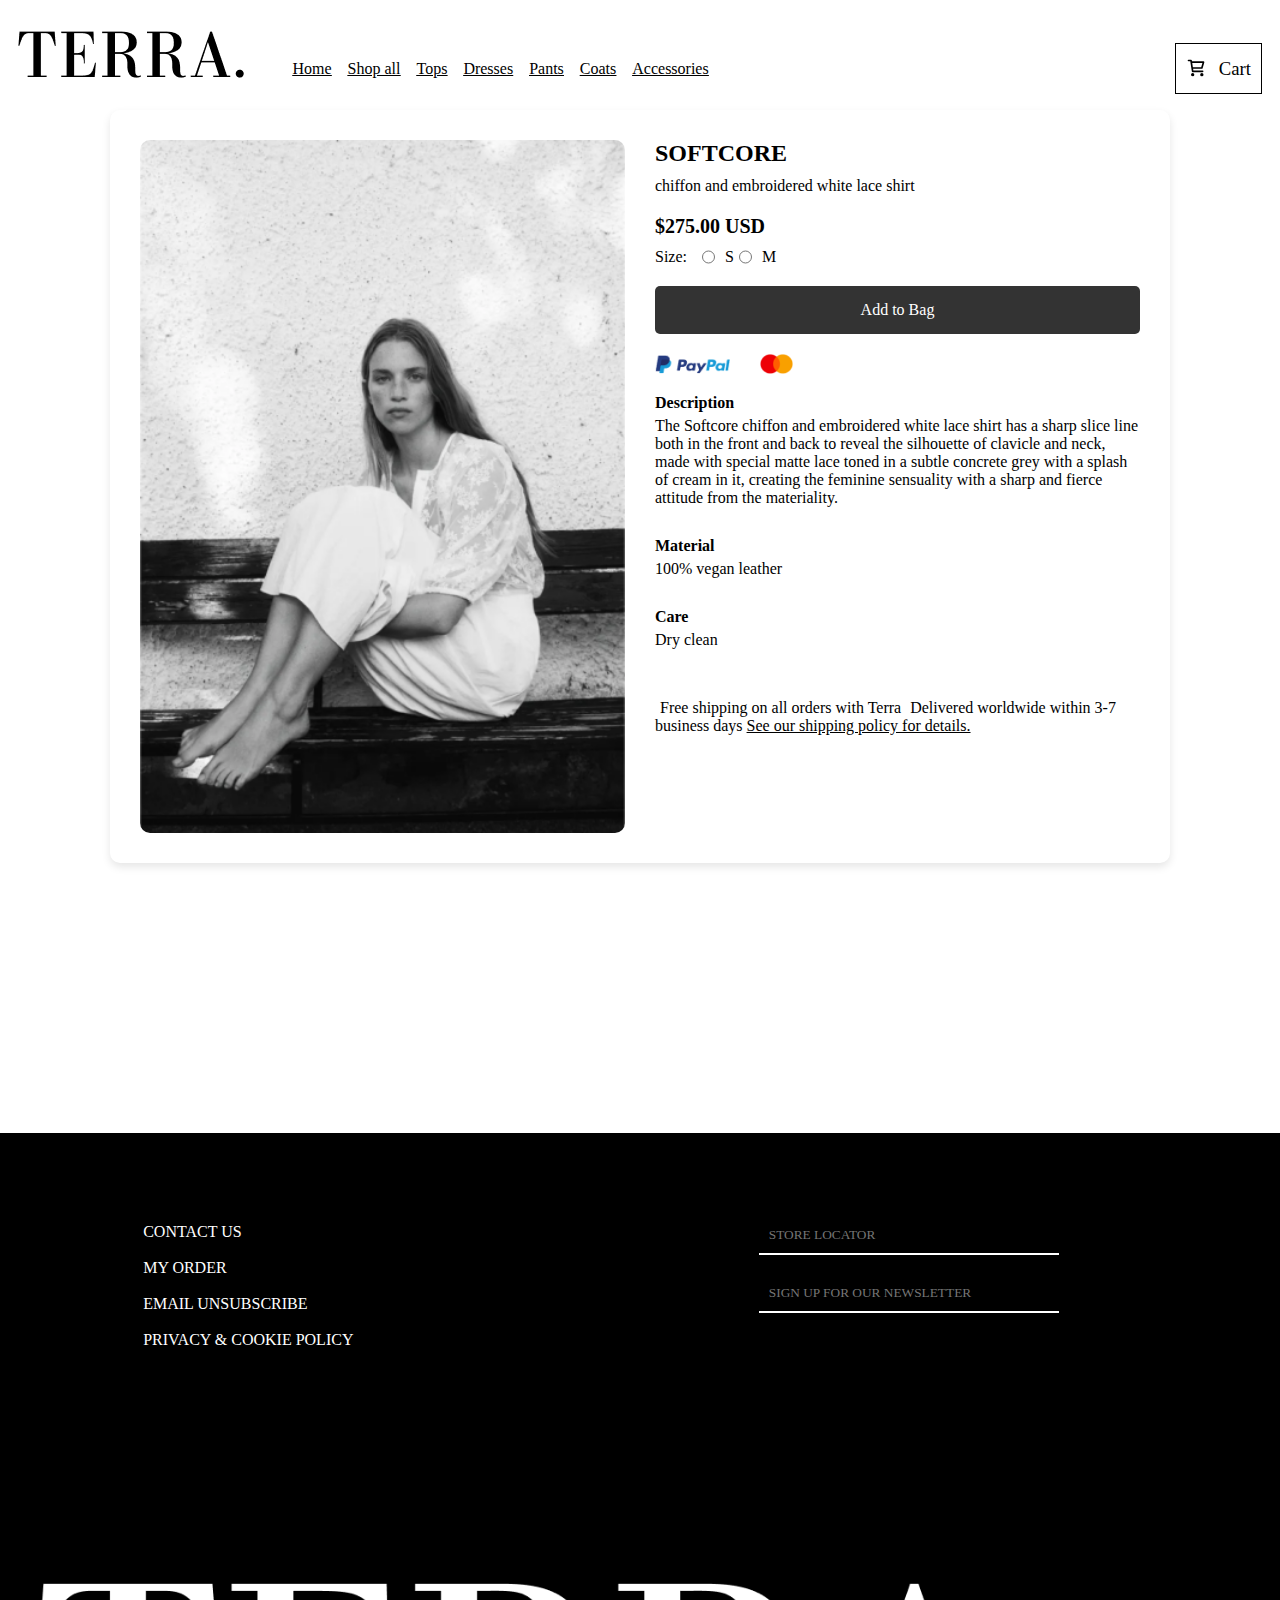
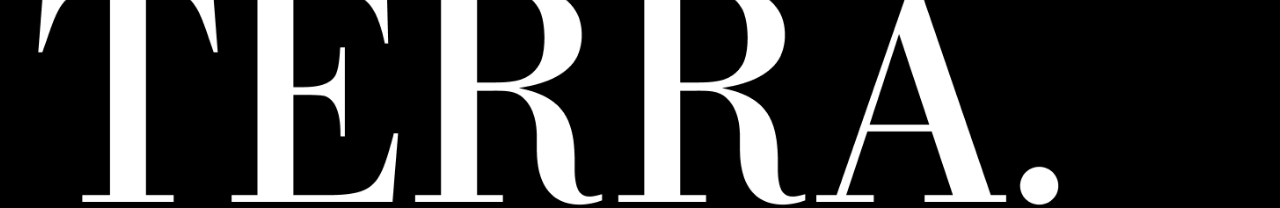
<file: item1.html>
<html lang="en">
<head>
    <meta charset="UTF-8">
    <meta name="viewport" content="width=device-width, initial-scale=1.0">
    <link rel="icon" type="image/ico" href="images/favicon.ico">
    <title>TERRA.</title>
    <link rel="stylesheet" href="styles.css">
</head>
<body>
    <header>
        <div class="container">
            <div class="logo">
                <img src = "images/TERRA..png"/>
            </div>
            <div class="nav-bar">
                <nav class ="nav-styles">
                    <ul>
                        <li><a class ="nav-styles" href="index.html">Home</a></li>
                        <li><a class ="nav-styles" href="shop.html">Shop all</a></li>
                        <li><a class ="nav-styles" href="tops.html">Tops</a></li>
                        <li><a class ="nav-styles" href="dress.html">Dresses</a></li>
                        <li><a class ="nav-styles" href="#">Pants</a></li>
                        <li><a class ="nav-styles" href="#">Coats</a></li>
                        <li><a class ="nav-styles" href="#">Accessories</a></li>
                    </ul>
                </nav>
                <div class="worldwide">
                    <img  class="cart" src  = "images/cart.svg"/>
                    <h3>Cart</h3>
                </div>
            </div>
        </div>
    </header>
    <div class="item-container">
        <div class="itemimage-container">
            <img src = "images/catalogue1.png"/>
        </div>
   
        <div class="product-details">
            <div class="product-title">SOFTCORE</div>
            <div class="product-description">chiffon and embroidered white lace shirt</div>
            <div class="price">$275.00 USD</div>
            <div class="size-selector">
                <label for="size-s">Size:</label>
                <input type="radio" id="size-s" name="size" value="S"> S</input>
                <input type="radio" id="size-m" name="size" value="M"> M</input>
            </div>
            <button class="add-to-bag-button">Add to Bag</button>
            <div class="payment-options">
                <img src="images/paypal.png" alt="PayPal">
                <img src="images/mastercard.png" alt="Mastercard">
               
            </div>
            <div class="product-details-section">
                <div class="product-details-title">Description</div>
                <div class="product-details-content">The Softcore chiffon and embroidered white lace shirt has a sharp slice line both in the front and back to reveal the silhouette of clavicle and neck, made with special matte lace toned in a subtle concrete grey with a splash of cream in it, creating the feminine sensuality with a sharp and fierce attitude from the materiality.</div>
            </div>
            <div class="product-details-section">
                <div class="product-details-title">Material</div>
                <div class="product-details-content">100% vegan leather</div>
            </div>
            <div class="product-details-section">
                <div class="product-details-title">Care</div>
                <div class="product-details-content">Dry clean</div>
            </div>
            <div class="shipping-details">
                <i class="fa fa-truck" aria-hidden="true"></i> Free shipping on all orders with Terra
                <i class="fa fa-globe" aria-hidden="true"></i> Delivered worldwide within 3-7 business days
                <a class = "nav-styles" href="#">See our shipping policy for details.</a>
            </div>
        </div>
    </div>
</div>
<div class="footer">
    <div class="footer-content">
        <div class="content">
            <a href="#" class="link">CONTACT US<br><br></a>
            <a href="#" class="link">MY ORDER<br><br></a>
            <a href="#" class="link">EMAIL UNSUBSCRIBE<br><br></a>
            <a href="#" class="link">PRIVACY & COOKIE POLICY<br></a>
        </div>
        <div class="form">
            <input type="text" placeholder="STORE LOCATOR">
            <br>
            <input type="text" placeholder="SIGN UP FOR OUR NEWSLETTER">

        </div>
    </div>
  <div class="footer-img">
    <img src = "images/footer.png"/>
  </div>
</div>
</file>
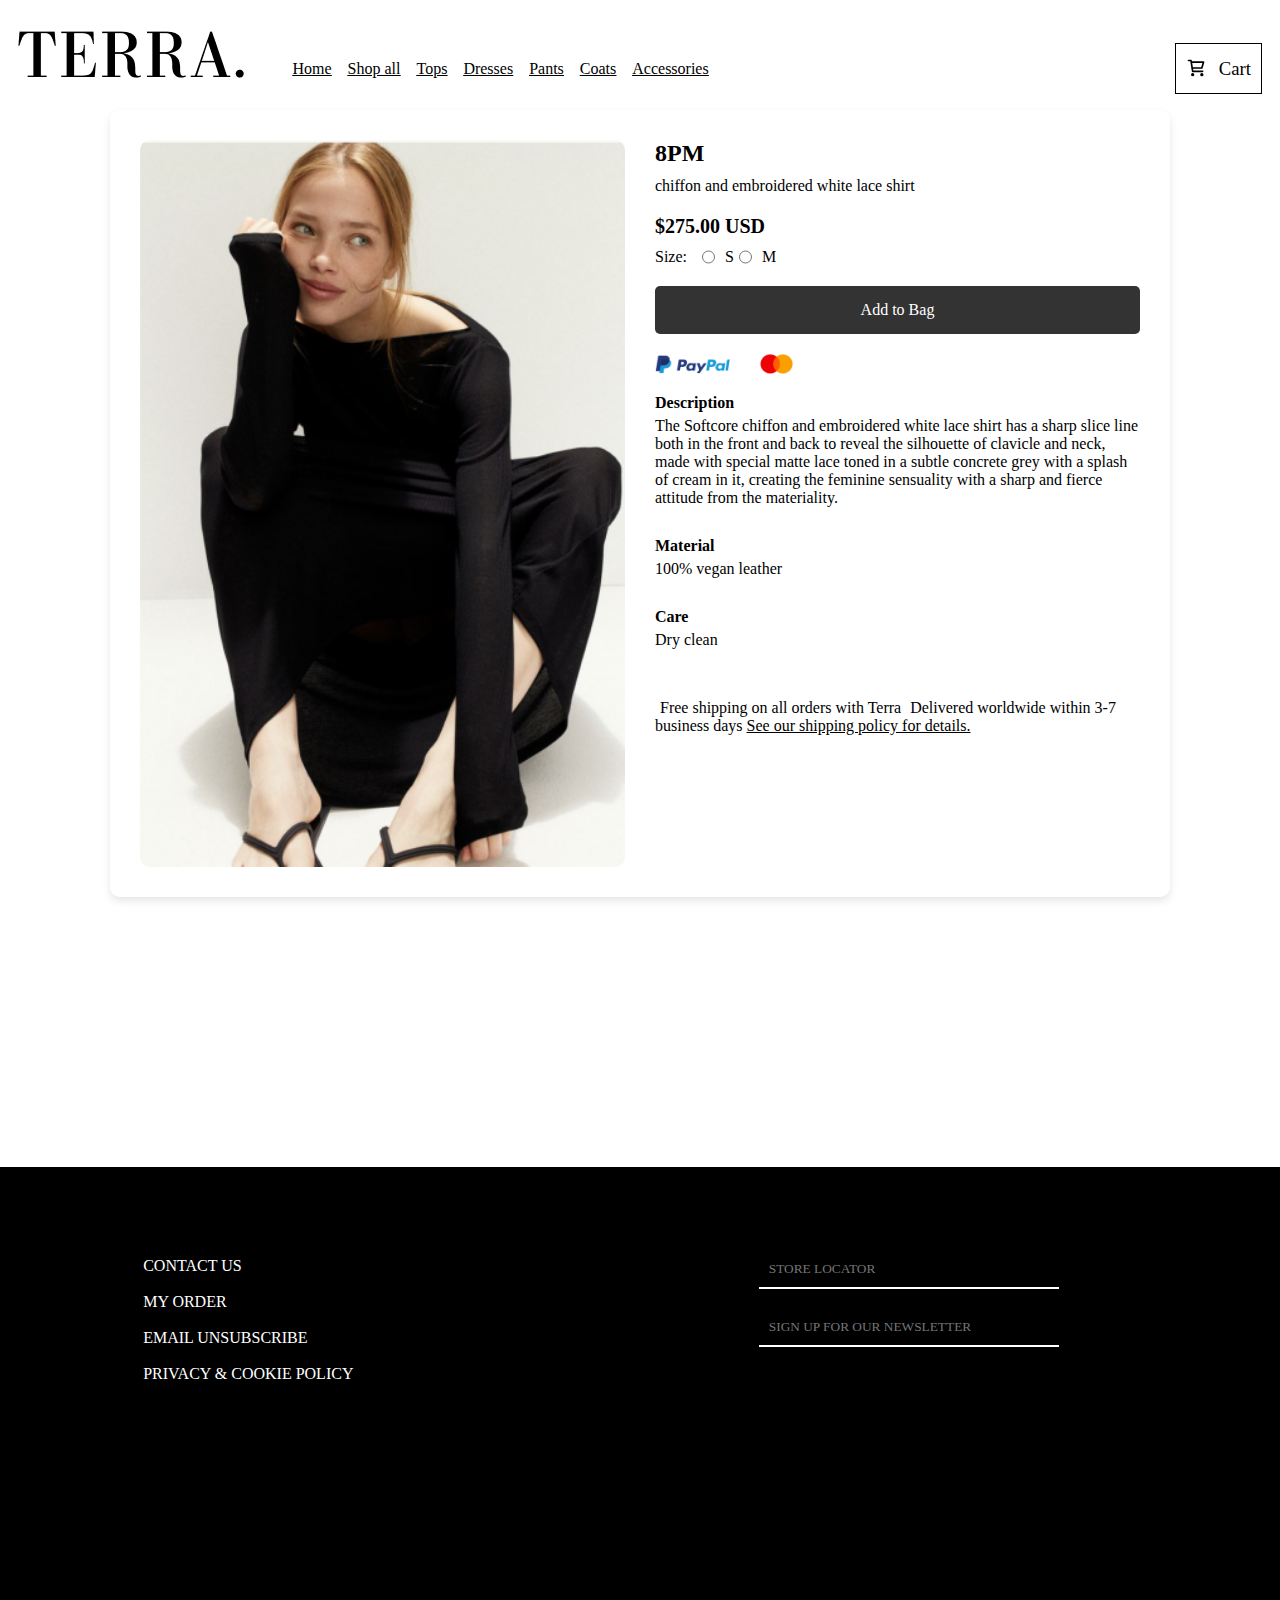
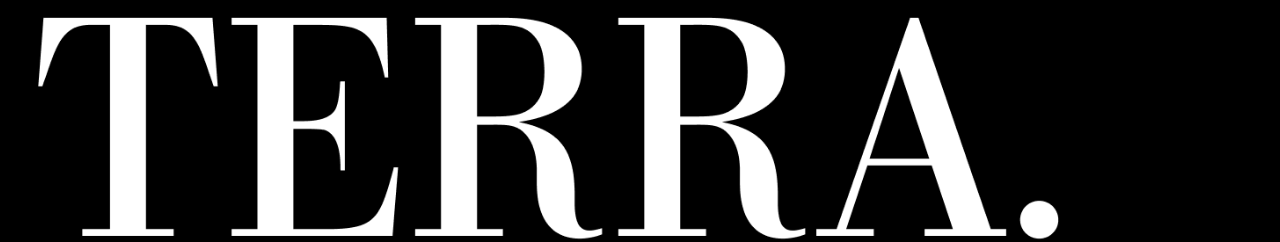
<file: item2.html>
<html lang="en">
<head>
    <meta charset="UTF-8">
    <meta name="viewport" content="width=device-width, initial-scale=1.0">
    <link rel="icon" type="image/ico" href="images/favicon.ico">
    <title>TERRA.</title>
    <link rel="stylesheet" href="styles.css">
</head>
<body>
    <header>
        <div class="container">
            <div class="logo">
                <img src = "images/TERRA..png"/>
            </div>
            <div class="nav-bar">
                <nav class ="nav-styles">
                    <ul>
                        <li><a class ="nav-styles" href="index.html">Home</a></li>
                        <li><a class ="nav-styles" href="shop.html">Shop all</a></li>
                        <li><a class ="nav-styles" href="tops.html">Tops</a></li>
                        <li><a class ="nav-styles" href="dress.html">Dresses</a></li>
                        <li><a class ="nav-styles" href="#">Pants</a></li>
                        <li><a class ="nav-styles" href="#">Coats</a></li>
                        <li><a class ="nav-styles" href="#">Accessories</a></li>
                    </ul>
                </nav>
                <div class="worldwide">
                    <img  class="cart" src  = "images/cart.svg"/>
                    <h3>Cart</h3>
                </div>
            </div>
        </div>
    </header>
    <div class="item-container">
        <div class="itemimage-container">
            <img src = "images/cat2.png"/>
        </div>
   
        <div class="product-details">
            <div class="product-title">8PM</div>
            <div class="product-description">chiffon and embroidered white lace shirt</div>
            <div class="price">$275.00 USD</div>
            <div class="size-selector">
                <label for="size-s">Size:</label>
                <input type="radio" id="size-s" name="size" value="S"> S</input>
                <input type="radio" id="size-m" name="size" value="M"> M</input>
            </div>
            <button class="add-to-bag-button">Add to Bag</button>
            <div class="payment-options">
                <img src="images/paypal.png" alt="PayPal">
                <img src="images/mastercard.png" alt="Mastercard">
               
            </div>
            <div class="product-details-section">
                <div class="product-details-title">Description</div>
                <div class="product-details-content">The Softcore chiffon and embroidered white lace shirt has a sharp slice line both in the front and back to reveal the silhouette of clavicle and neck, made with special matte lace toned in a subtle concrete grey with a splash of cream in it, creating the feminine sensuality with a sharp and fierce attitude from the materiality.</div>
            </div>
            <div class="product-details-section">
                <div class="product-details-title">Material</div>
                <div class="product-details-content">100% vegan leather</div>
            </div>
            <div class="product-details-section">
                <div class="product-details-title">Care</div>
                <div class="product-details-content">Dry clean</div>
            </div>
            <div class="shipping-details">
                <i class="fa fa-truck" aria-hidden="true"></i> Free shipping on all orders with Terra
                <i class="fa fa-globe" aria-hidden="true"></i> Delivered worldwide within 3-7 business days
                <a class = "nav-styles" href="#">See our shipping policy for details.</a>
            </div>
        </div>
    </div>
</div>
<div class="footer">
    <div class="footer-content">
        <div class="content">
            <a href="#" class="link">CONTACT US<br><br></a>
            <a href="#" class="link">MY ORDER<br><br></a>
            <a href="#" class="link">EMAIL UNSUBSCRIBE<br><br></a>
            <a href="#" class="link">PRIVACY & COOKIE POLICY<br></a>
        </div>
        <div class="form">
            <input type="text" placeholder="STORE LOCATOR">
            <br>
            <input type="text" placeholder="SIGN UP FOR OUR NEWSLETTER">

        </div>
    </div>
  <div class="footer-img">
    <img src = "images/footer.png"/>
  </div>
</div>
</file>
<file: styles.css>
@font-face {
    font-family: 'titlefont';
    src: url('fonts/OPTIBodoni-Antiqua.otf') format('otf');
    font-weight: normal;
    font-style: normal;
  }
@import url('https://fonts.googleapis.com/css2?family=Inter:wght@100..900&display=swap');


*{
    margin: 0;
    font-family: 'Inter';
    font-weight: 400;
    padding: 0;
}
header {
    background-color: #ffffff;
    padding: 1rem;
}
.container {
    display: flex;
    justify-content: space-around;
    align-items: center;
}
.logo {
    font-size: 2rem;
    font-weight: bold;
}
nav ul {
    list-style: none;
    margin: 0;
    padding: 0;
    display: flex;
}
nav li {
    margin-right: 1rem;
}
nav a {
    text-decoration: none;
    color: #333;
}
.nav-bar{
    display: flex;
    justify-content: space-between;
    gap: 50vh;
    align-items: center;
}

.nav-bar{
    padding-top: 3vh;
    padding-left:5vh;
}
.content {
    display: flex;
    margin-top: 0rem;
    justify-content: space-between;
    padding-left : 1vw;
    height : 90vh;
    width : 100vw;
}
.sidebar {
    width: 15%;
    padding: 1rem;
}
.main {
    width: 85%;
    padding: 1rem;
    padding-right : 0;
}
video {
    width: 100%;
    overflow: hidden;

}
.image-container video {
    width: 100%;
    height: 100%;
    object-fit: cover;
}
.image-text {
    position: absolute;
    top: 14vh;
    right: 0;
    width: 79%;
    padding: 1rem;
    color: white;
    z-index : 100;
    text-align: left;
}
.campaign{
    position: absolute;
    bottom:0vh;
    right: 2vw;
    text-align: right;
    color: white;

}
.terrabig{
    position: absolute;
    top: 36vh;
    right: 0;
}
.terrabig img{
    height: 175px;
}
.image-text h3{
    padding-bottom : 2vh;
    margin-top : 1vh;
    text-align: left;
    
}
.nav-styles:hover{
    cursor: pointer;
}
.store-currency {
    display: flex;
    align-items: center;
    margin-bottom: 1rem;
}
.store-currency img {
    margin-right: 0.5rem;
}
.worldwide{
    display : flex;
    border: 1px solid black;
    gap: 1vw;
    padding : 1.5vh 0.8vw;

}

@keyframes slide {
    from {
      transform: translateX(0);
    }
    to {
      transform: translateX(-120%);
    }
  }
  

.logos-slide{
    padding: 10vh;
    white-space: nowrap;
    
  }
  .elegance{
    width: 100%;
    white-space : nowrap;
    overflow: hidden;
  }
  
  .logos-slide::before {
    left: 0;
    background: linear-gradient(to left, rgba(255, 255, 255, 0), rgb(116, 23, 23));
  }
  
  .logos-slide::after {
    right: 0;
    background: linear-gradient(to right, rgba(255, 255, 255, 0), white);
  }
  
  
  .logos-slide {
    padding-bottom: 10vh;
    display: flex;
    animation: 20s slide infinite linear;
  }
  
.logos-slide img {
    height: 10vh;
    margin: 0 40px;
  }
  .logos-slide:hover {
    animation-play-state: paused;
    transition: all 0.7s;
  }

.outer{
    overflow-x: hidden;
}
.slider{
    display: flex;
    width: 450vw;
}
.section{
    height: 100vh;
    width : 100%;

    .inner {
        margin: 7rem;
        position: absolute;
        display: flex;
        height: calc(100%-14rem);
        align-items:end;
        .caption{
            justify-self: flex-end;
        }
    }
}

.inner h1
    {   
        position: absolute;
        top: -100vh;
        font-size: 3rem;
        font-weight: 500;
        color: white;
    
}
.section img{
    position: absolute;
    height: 50%;
    padding: 10vh;
    top: 50%;
    left: 70%;
    transform: translate(-50%,-50%);
}
.top-sellers{
    display: flex;
    gap:0vw;
    margin-top: 10vh;

}
.top-sellers .text{
    width: 15%;
    margin-top: 7vh;
    margin-left: 2vh;
}
.text h3{
    font-weight: 800;
}
.container-cards {
    margin-top: 5vh;
    display: flex;
    gap:0;
    justify-content: space-between;
    margin-right: 2vw;
    margin-left: 5vw;
  }

  .card {
    width: 23%;
    background-color: white;
    padding: 20px;
    border-radius: 4px;
  }

  .card img {
    width: 100%;
    height: auto;
    border-radius: 4px;
  }

  .card h3 {
    margin-top: 10px;
    font-weight: bold;
  }

  .card p {
    margin-top: 5px;
    color: #666;
  }

  .container-cards.two{
    width: 83%;
    margin-left:15vw;
    margin-right:5vw;
  }

  .contain{
    opacity: 0;
    transform:translateY(100px);
    transition: 800ms;
    
  }
  .show{
      opacity: 1;
      transform:translateY(0);
  }
  .contain:hover{
    transform: scale(1.01);
    border : 1px solid rgba(0, 0, 0, 0.25);
    box-shadow: 0 3px 10px rgb(0 0 0 / 0.2);
    transition: all 0.6s ease;
    z-index: 100;
    
}

.container-head{
    height:100vh;
}
.nav-styles{
    text-decoration: underline;
    color:#000000;
}

.nav-styles:hover{
    text-decoration: none;
    transform: scale(1.01);
    font-weight: 800;
    transition: all 0.3ms ease;
}
.nav-styles.buy{
    align-items: right;
    font-weight : 600;
}
.cart{
    height:20px;
}

.item-container {
    display: flex;
    background-color: white;
    padding: 30px;
    border-radius: 10px;
    box-shadow: 0 4px 8px rgba(0, 0, 0, 0.1);
    width: 90%;
    margin: auto;
    max-width: 1000px;
}

.itemimage-container {
    width: 50%;
    padding-right: 30px;
}

.itemimage-container img {
    width: 100%;
    height: auto;
    border-radius: 10px;
}

.product-details {
    width: 50%;
    display: flex;
    flex-direction: column;
}

.product-title {
    font-size: 24px;
    font-weight: bold;
    margin-bottom: 10px;
}

.product-description {
    margin-bottom: 20px;
}

.price {
    font-size: 20px;
    font-weight: bold;
    margin-bottom: 10px;
}

.size-selector {
    display: flex;
    margin-bottom: 20px;
}

.size-selector label {
    margin-right: 10px;
}

.size-selector input {
    margin-right: 10px;
    margin-left: 5px;
}

.add-to-bag-button {
    background-color: #333;
    color: white;
    padding: 15px 30px;
    border: none;
    border-radius: 5px;
    cursor: pointer;
    font-size: 16px;
    transition: background-color 0.3s;
}

.add-to-bag-button:hover {
    background-color: #d2d2d2;
    color: #333;
    border-radius: 3px solid black;
}

.payment-options {
    display: flex;
    padding-top: 20px;
    padding-bottom:20px;
}

.payment-options img {
    margin-right: 30px;
    height:20px;
}

.product-details-section {
    margin-bottom: 20px;
}

.product-details-title {
    font-weight: bold;
    margin-bottom: 5px;
}

.product-details-content {
    margin-bottom: 10px;
}

.shipping-details {
    margin-top: 20px;
}

.shipping-details i {
    margin-right: 5px;
}

.head {
    background-color: #f1f1f1;
    padding: 10px;
    text-align: left;
  }
  
  .container-headtext {
    display: flex;
    justify-content: left;
    align-items: left;
    height: 80vh;
  }
  
  .image-head {
    width: 50%;
  
    margin-left: 15vw;
  }
  .imghead{
    height: 85vh;
    
  }
  
  .container-head .text {
    width: 50%;
    text-align: left;
    padding-left: 30px;
  }
  
  .container-head h1 {
    font-size: 4em;
    margin-bottom: 10px;
  }
  
  .container-head p {
    font-size: 1.5em;
  }
  
  .container-head .shop-now {
    display: inline-block;
    padding: 10px 20px;
    background-color: #333;
    color: white;
    text-decoration: none;
    border-radius: 5px;
    margin-top: 20px;
  }

  .container-head{
    width: 100vw;
    height : 100vh;
    padding-top : 20vh;
  }
  a{
    text-decoration: none;
    color: #000000;
  }
  .currency-dropdown {
    position: relative;
    display: inline-block;
  }
  
  .currency-button {
    background-color: #fff;
    border: 1px solid #ddd;
    padding: 5px 20px;
    font-size: 16px;
    cursor: pointer;
  }
  
  .currency-button:hover {
    background-color: #f9f9f9;
  }
  
  .currency-list {
    position: absolute;
    top: 100%;
    left: 0;
    background-color: #fff;
    border: 1px solid #ddd;
    padding: 10px;
    display: none;
  }
  
  .currency-list li {
    margin-bottom: 10px;
  }
  
  .currency-list li a {
    text-decoration: none;
    color: #333;
  }
  
  .currency-list li a:hover {
    color: #001d37;
  }
  
  .currency-dropdown:hover .currency-list {
    display: block;
  }

  .top-sellers .text h3{
    padding-bottom: 5vh;
  }

  .sidebar .nav-styles{
    text-decoration: none;
    padding: 2vh;
  }

  .nav-styles.scroll a{
    color: #f9f9f9;
    font-weight: 400;
}

.nav-styles.scroll {
    color: #f9f9f9;
    font-weight: 400;
}

.container-head{
    display: flex;
    gap: -10vh;
    width:85%;
    
}

.headimg{
    height: 30vh;
    padding-top: 5vh;
}
.btntext{
    padding-top: 20vh;
    padding-left: 2vw;
}

.nav-styles.buy{
    text-decoration: none;
    font-weight: 500;
    padding: 5px 10px;
    border: 1px solid black;
    margin-left: 23vh;
    position: absolute;
    top: 80%;

}
.nav-styles.buy.one{
    text-decoration: none;
    font-weight: 500;
    padding: 5px 10px;
    border: 1px solid black;
    margin-left: 22vh;
    position: absolute;
    top: 78%;

}

.container-head{
    padding-left: 15vw;
}

.slides-wrapper{
    width: 35%;
    margin: auto;
}
.sliders{
    position: relative;
    display: flex;
    overflow-x: auto;
    scroll-snap-type: x mandatory;
    scroll-behavior: smooth;
    scrollbar-width: none;
}
.sliders img{
    flex : 1 0 100%;
    scroll-snap-align: start;
    object-fit: cover;
}
.slides-nav{
    display: flex;
    column-gap : 1rem;
    bottom: 1.25rem;
    margin-left: 39vh;
    margin-top: 2vh;
    transform: translateX(-50%);
    z-index: 1;

}

.slides-nav a{
    width : 0.5rem;
    height: 0.5rem;
    border-radius : 50%;
    background-color: #000000;
    opacity: 0.25;
    transition: opacity ease 250ms;

}
.slides-nav a:hover{
    opacity: 1;
    
}
.sliders.contain:hover{
    border:none;
    box-shadow: none;
}

.two .btntext .nav-styles{
    text-decoration: none;
    font-weight: 500;
    padding: 5px 10px;
    border: 1px solid black;
    margin-left: -1vw;
}

.two .btntext .nav-styles:hover{
    text-decoration: none;
    transform: scale(1.01);
    font-weight: 800;
    transition: all 0.3ms ease;
}
@keyframes heading {
    from {
      transform: translateX(0);
    }
    to {
      transform: translateX(-20%);
    }
  }
  .two .heading{
    padding-top: 5vh;
    z-index: 100;


}
.container-head:hover .two .heading{
    animation: 1.5s heading ease;
    z-index: 100;
    animation-fill-mode: forwards;
    animation-iteration-count: 1;


}
@keyframes headingtwo {
    from {
      transform: translateY(30%);
    }
    to {
      transform: translateY(0%);
    }
  }
.main:hover .terrabig.headingtwo{
    animation: 5s headingtwo ease;
    z-index: 100;
    animation-fill-mode: forwards;
    animation-iteration-count: 1;
}

.logos-slide h2{
    font-weight: 600;
}
.slider-test{
    position: relative;
    margin-right: 3vw;
    height: 72vh;
    padding-top: 20vh;

}

.slides-test{
    display: flex;
    margin-left: 13vw;
    height: 80vh;
    overflow-x: auto;
    scroll-snap-type: x mandatory;
    scroll-behavior: smooth;
    scrollbar-width: none;
}
.slider img{
    flex : 1 0 100;
    scroll-snap-align: start;
    object-fit: cover;
    height: 70%;
}

.con-test p{
    padding-top: 10vh;
    padding-bottom: -10vh;
    padding-left: 1vw;
    font-weight: 800;
    font-size: 1.1rem;
    position: absolute;
}

  
.footer {
  margin-top: 30vh;
  background-color: #000000;
  width: 100%;
  text-align: center;
  padding: 0 3vw;
}


.footer .link {
  margin: 10px;
  padding-bottom: 2vh;
  text-decoration: none;
  color: white;
}

.footer .link:hover {
  text-decoration: underline;
}

.form {
  width: 300px;
  margin: 20px auto;
  text-align: center;
}

.form input {
  padding: 10px;
  border: none;
  border-bottom: 2px solid white;
  background: transparent;
  width: 100%;
  margin: 10px 0;
  color: white;
}

.form input:focus {
  outline: none;
}

.form button {
  padding: 10px 20px;
  border: none;
  background: white;
  color: black;
  font-weight: bold;
  cursor: pointer;
  transition: all 0.3s ease;
}

.form button:hover {
  background: #eee;
}
.footer .content{
  width: 30%;
  display: inline-block;
  margin-left: 5vw;
  text-align: left;
  height: 40vh;
  margin-top: 10vh;

}

.footer .content .link{
  padding: 2vh;
  margin-bottom: 2vh;
}
.footer-content{
  display: flex;
}
.form{
  padding-top:6vh;
}

.footer-img img{
  margin-left: 0;
  height: 25vh;
  padding-right: 50vw;
  
}
.form.nav-styles{
  padding: 1vh;
  padding-left: 0;
  border: 1px solid black;
  width: 95%;
  margin-left: 2.5%;
  padding-left: -20vw;
}
</file>
